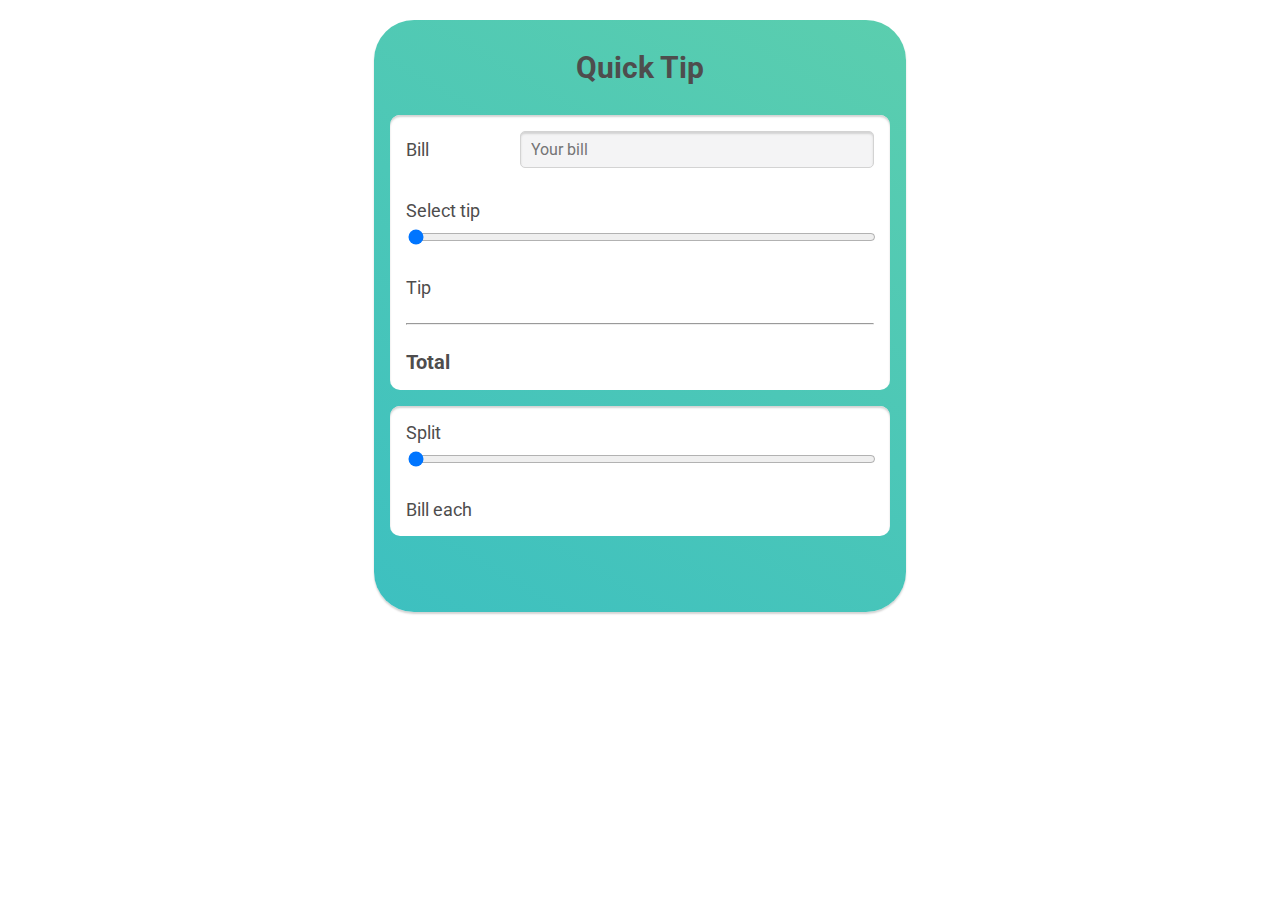
<file: index.html>
<!DOCTYPE html>
<html lang="pt-br">
  <head>
    <meta charset="UTF-8" />
    <meta name="viewport" content="width=device-width, initial-scale=1.0" />
    <meta http-equiv="X-UA-Compatible" content="ie=edge" />
    <link
      href="https://fonts.googleapis.com/css2?family=Roboto:ital,wght@0,300;0,700;1,400&display=swap"
      rel="stylesheet"
    />
    <link rel="stylesheet" type="text/css" href="style.css" />
    <title>Quick Tip</title>
  </head>
  <body>
    <main oninput="update()">
      <h1>Quick Tip</h1>
      <section>
        <div class="bill">
          <label for="yourBill">Bill</label>
          <input 
            type="number" 
            placeholder="Your bill" 
            id="yourBill"  />
        </div>
        <div>
          <div class="space-between">
            <label for="">Select tip</label
            ><span id="tipPercent"></span>
          </div>
          <input type="range" value="0" id="tipInput" class="range" />
        </div>
        <div class="space-between">
          <span>Tip</span>
          <span id="tipValue"></span>
        </div>
        <hr />
        <div class="space-between total">
          <span>Total</span>
          <span id="totalWithTip"></span>
        </div>
      </section>

      <section>
        <div>
          <div class="space-between">
            <label for="splitInput">Split</label>
            <span id="splitValue"></span>
          </div>
          <input
            type="range"
            min="1"
            max="10"
            value="1"
            id="splitInput"
            class="range"
          />
        </div>
        <div class="space-between">
          <span>Bill each</span>
          <span id="billEach"></span>
        </div>
      </section>
    </main>
    <script src="index.js"></script>
  </body>
</html>
</file>
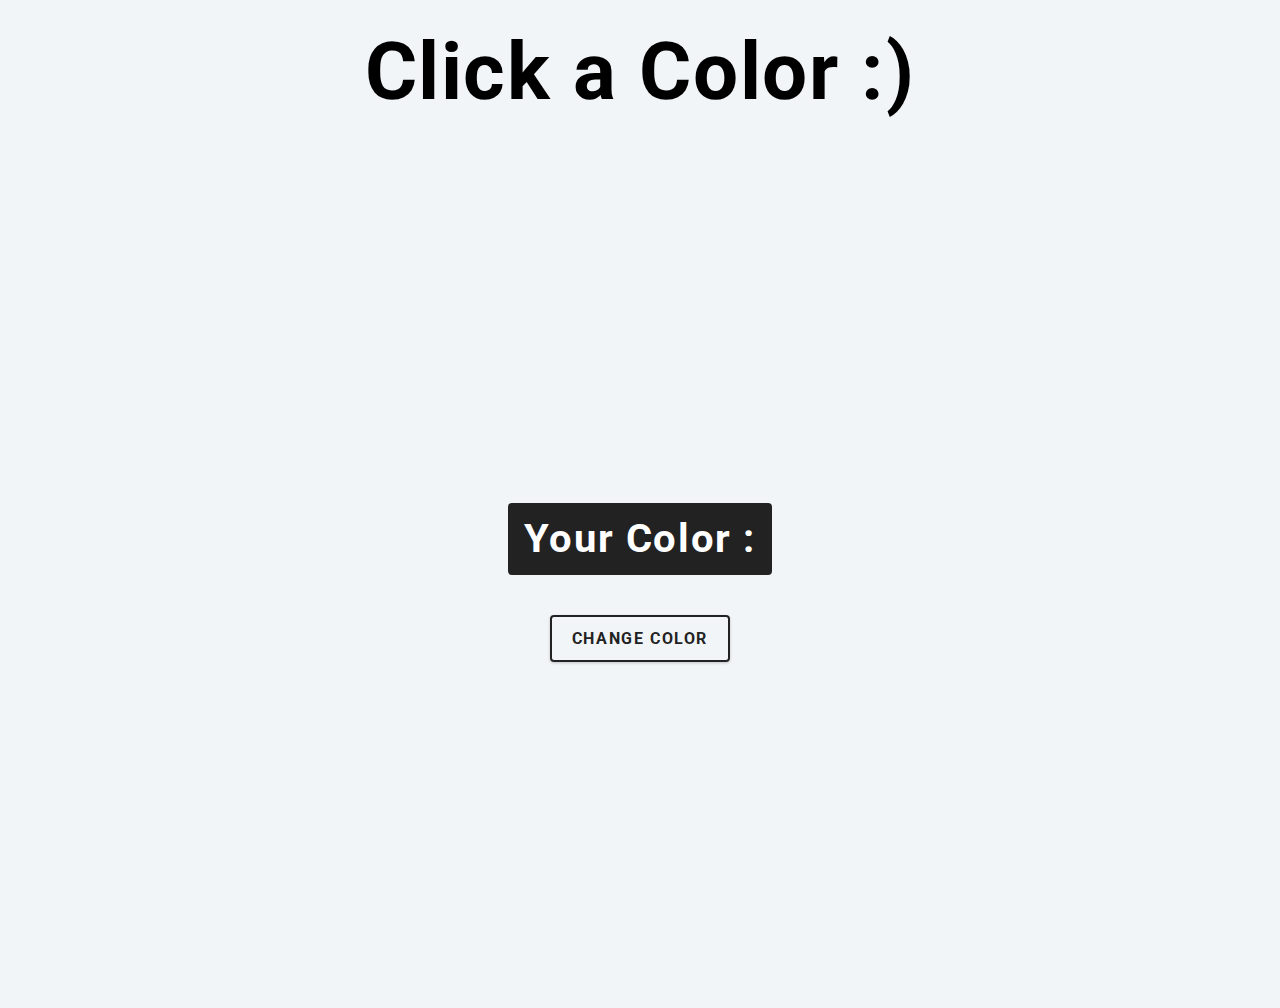
<file: Dia 06/index.html>
<!DOCTYPE html>
<html lang="en">
  <head>
    <meta charset="UTF-8" />
    <meta name="viewport" content="width=device-width, initial-scale=1.0" />
    <title>Pick a Color App</title>
    <link rel="stylesheet" type="text/css" href="Styles.css" />
  </head>
  <body>
    <h1>Click a Color :)</h1>
    <main>
        <div class="container">
          <h2>Your Color : <span class="color"></span></h2>
          <button class="btn btn-hero" id="btn">CHANGE COLOR</button>
        </div>
      </main>
    <script src="index.js"></script>
  </body>
</html>
</file>
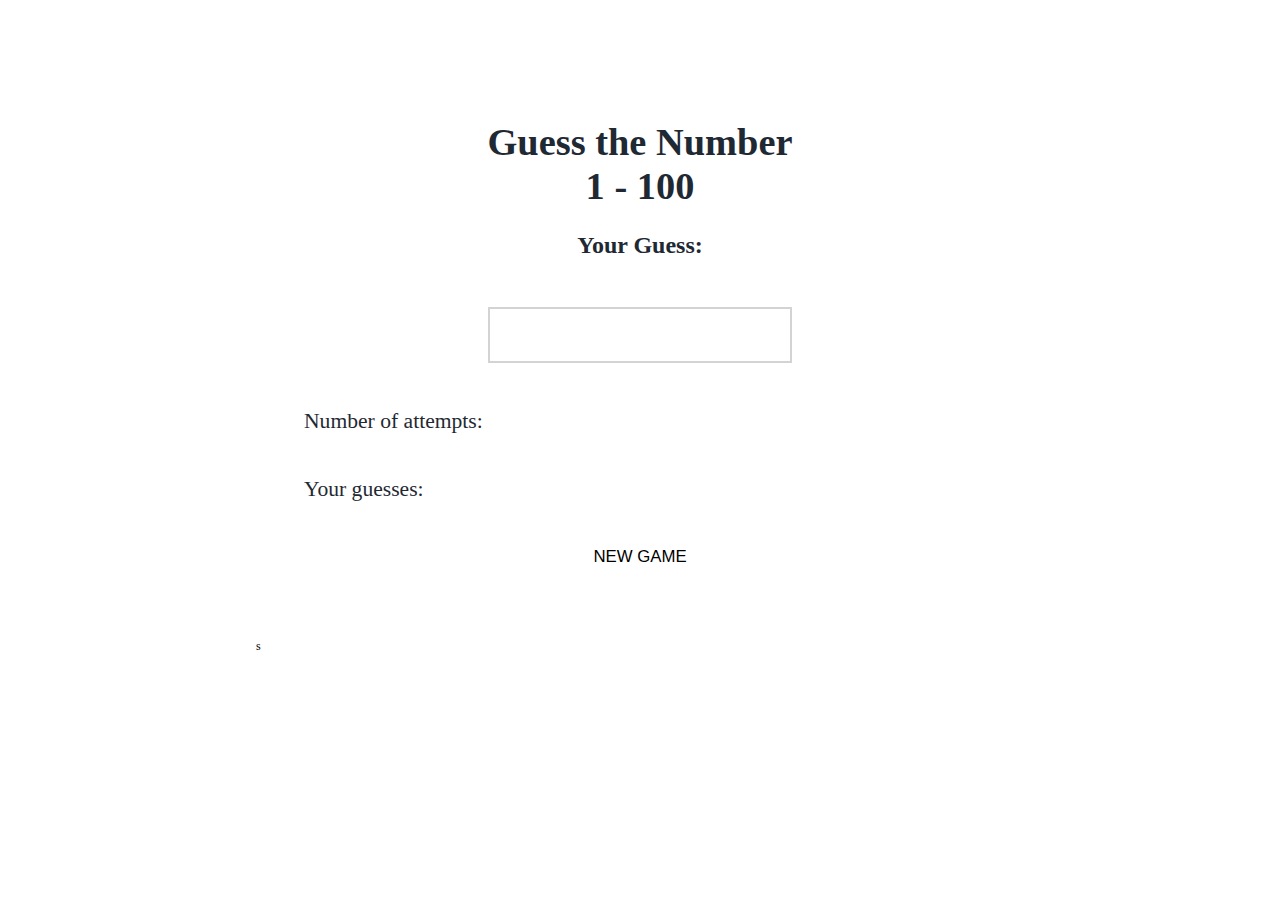
<file: Dia 07/index.html>
<!DOCTYPE html>
<html lang="en">
  <head>
    <meta charset="UTF-8" />
    <meta name="viewport" content="width=device-width, initial-scale=1.0" />
    <meta http-equiv="X-UA-Compatible" content="ie=edge" />
    <link rel="stylesheet" href="style.css" />
    <title>Guess the number</title>
  </head>
  <body onload="init()" >
    <main>
      <div id="welcomeScreen">
        <h2>Guess the Number <br />1 - 100</h2>
      </div>

      <div id="gameArea">
        <section>
          <h3 id="textOutput">Your Guess:</h3>
          <input type="number" id="inputBox" min="1" max="100" onchange="compareNumbers()"/>
        </section>
        <section class="stats">
          <div class="info">
            <p>Number of attempts:</p>
            <span id="attempts"></span>
          </div>
          <div class="info">
            <p>Your guesses:</p>
            <span id="guesses"></span>
          </div>
        </section>
        <button id="newGameButton" onclick="newGame()">NEW GAME</button>
      </div>
    </main>
    <script src="index.js"></script>
  </body>
</html>s
</file>
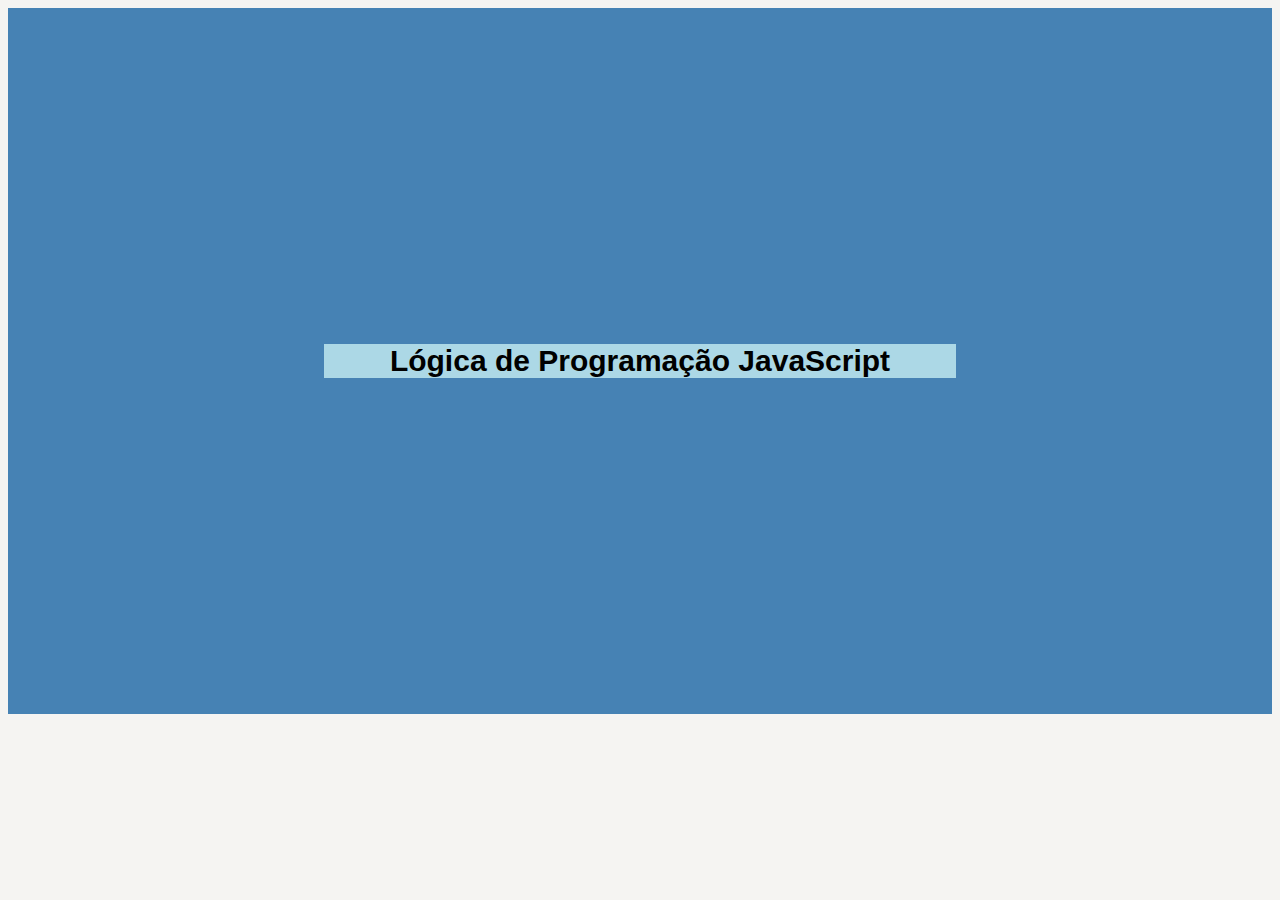
<file: Logica JS/index.html>
<!DOCTYPE html>
<html lang="en">
<head>
    <meta charset="UTF-8">
    <meta http-equiv="X-UA-Compatible" content="IE=edge">
    <meta name="viewport" content="width=device-width, initial-scale=1.0">
    <title>Lógica de Programação JavaScript</title>
    <link rel="stylesheet" type="text/css" href="style.css" >
</head>
<body>
    <div class="container">

        <h1>Lógica de Programação JavaScript</h1>

    </div>
    


    <script src="aula16.js" ></script>
</body>
</html>
</file>
<file: style.css>
html {
    font-family: "Roboto", sans-serif;
    font-size: 10px;
    color: #4e4d4d;
  }
  
  main {
    max-width: 50rem;
    margin: 2rem auto;
    padding: 3rem 1.6rem 6rem 1.6rem;
    background: linear-gradient(30deg, #3dc0c0, #5bceae);
    border-radius: 4rem;
    box-shadow: 0 2px 2px lightgray;
  }
  
  h1 {
    text-align: center;
    font-size: 3rem;
    margin: 0;
    padding-bottom: 3rem;
  }
  
  section {
    background-color: white;
    font-size: 1.8rem;
    margin-bottom: 1.6rem;
    padding: 0 1.6rem;
    border-radius: 1rem;
    box-shadow: inset 0 2px 2px lightgray;
  }
  
  section > div {
    padding: 1.6rem 0;
  }
  
  .bill {
    display: flex;
  }
  .bill label {
    flex: 1;
    align-self: center;
  }
  .bill input {
    flex: 3;
  }
  
  input[type="number"] {
    font-family: inherit;
    background: #f4f4f5;
    font-size: 1.6rem;
    border: 1px solid lightgray;
    border-radius: 0.5rem;
    padding: 0.8rem 0 0.8rem 1rem;
    box-shadow: inset 0 2px 2px lightgray;
  }
  
  .space-between {
    display: flex;
    justify-content: space-between;
  }
  
  .total {
    font-size: 2rem;
    font-weight: bolder;
  }
  
  .range {
    
    width: 100%;
    height: 8px;
    margin-top: 1.2rem;
    background: #eee;
    border-radius: 0.3rem;
    outline-color: #5bceae;
  }
  
  .range::-webkit-slider-thumb {
    -webkit-appearance: none;
    width: 2.2rem;
    height: 2.2rem;
    border-radius: 50%;
    background: #3dc0c0;
    cursor: pointer;
  }
  
  .range::-moz-range-thumb {
    width: 2.2rem;
    height: 2.2rem;
    border-radius: 50%;
    background: #3dc0c0;
    cursor: pointer;
    border: 0;
  }
  
  .range::-moz-focus-outer {
    border: 0;
  }
</file>
<file: Dia 06/Styles.css>
@import url("https://fonts.googleapis.com/css?family=Open+Sans|Roboto:400,700&display=swap");

:root {
  /* dark shades of primary color*/
  --clr-primary-1: hsl(205, 86%, 17%);
  --clr-primary-2: hsl(205, 77%, 27%);
  --clr-primary-3: hsl(205, 72%, 37%);
  --clr-primary-4: hsl(205, 63%, 48%);
  /* primary/main color */
  --clr-primary-5: hsl(0, 0%, 100%);
  /* lighter shades of primary color */
  --clr-primary-6: hsl(205, 89%, 70%);
  --clr-primary-7: hsl(205, 90%, 76%);
  --clr-primary-8: hsl(205, 86%, 81%);
  --clr-primary-9: hsl(205, 90%, 88%);
  --clr-primary-10: hsl(205, 100%, 96%);
  /* darkest grey - used for headings */
  --clr-grey-1: hsl(209, 61%, 16%);
  --clr-grey-2: hsl(211, 39%, 23%);
  --clr-grey-3: hsl(209, 34%, 30%);
  --clr-grey-4: hsl(209, 28%, 39%);
  /* grey used for paragraphs */
  --clr-grey-5: hsl(210, 22%, 49%);
  --clr-grey-6: hsl(209, 23%, 60%);
  --clr-grey-7: hsl(211, 27%, 70%);
  --clr-grey-8: hsl(210, 31%, 80%);
  --clr-grey-9: hsl(212, 33%, 89%);
  --clr-grey-10: hsl(210, 36%, 96%);
  --clr-white: #fff;
  --clr-red-dark: hsl(360, 67%, 44%);
  --clr-red-light: hsl(360, 71%, 66%);
  --clr-green-dark: hsl(125, 67%, 44%);
  --clr-green-light: hsl(125, 71%, 66%);
  --clr-black: #222;
  --ff-primary: "Roboto", sans-serif;
  --ff-secondary: "Open Sans", sans-serif;
  --transition: all 0.3s linear;
  --spacing: 0.1rem;
  --radius: 0.25rem;
  --light-shadow: 0 5px 15px rgba(0, 0, 0, 0.1);
  --dark-shadow: 0 5px 15px rgba(0, 0, 0, 0.2);
  --max-width: 1170px;
  --fixed-width: 620px;
}
/*
=============== 
Global Styles
===============
*/

*,
::after,
::before {
  margin: 0;
  padding: 0;
  box-sizing: border-box;
}
body {
  font-family: var(--ff-secondary);
  background: var(--clr-grey-10);
  color: var(--clr-grey-1);
  line-height: 1.5;
  font-size: 0.875rem;
}
ul {
  list-style-type: none;
}
a {
  text-decoration: none;
}
h1 {
    letter-spacing: var(--spacing);
    line-height: 1.25;
    margin-bottom: 0.75rem;
    font-family: var(--ff-primary);
}
h2,
h3,
h4 {
  letter-spacing: var(--spacing);
  text-transform: capitalize;
  line-height: 1.25;
  margin-bottom: 0.75rem;
  font-family: var(--ff-primary);
}
h1 {
  font-size: 3rem;
}
h2 {
  font-size: 2rem;
}
h3 {
  font-size: 1.25rem;
}
h4 {
  font-size: 0.875rem;
}
p {
  margin-bottom: 1.25rem;
  color: var(--clr-grey-5);
}
@media screen and (min-width: 800px) {
  h1 {
    text-align: center;
    padding: 2rem 0;
    font-size: 5rem;
    color:rgb(0, 0, 0)
  }
  h2 {
    font-size: 2.5rem;
  }
  h3 {
    font-size: 1.75rem;
  }
  h4 {
    font-size: 1rem;
  }
  body {
    font-size: 1rem;
  }
  h1,
  h2,
  h3,
  h4 {
    line-height: 1;
  }
}
/*  global classes */

/* section */
.section {
  padding: 5rem 0;
}

.section-center {
  width: 90vw;
  margin: 0 auto;
  max-width: 1170px;
}
@media screen and (min-width: 992px) {
  .section-center {
    width: 95vw;
  }
}
main {
  min-height: 100vh;
  display: grid;
  place-items: center;
}

/*
=============== 
Container
===============
*/
main {
  min-height: calc(100vh - 3rem);
  display: grid;
  place-items: center;
}
.container {
  text-align: center;
}
.container h2 {
  background: var(--clr-black);
  color: var(--clr-white);
  padding: 1rem;
  border-radius: var(--radius);
  margin-bottom: 2.5rem;
}
.color {
  color: var(--clr-primary-5);
}
.btn-hero {
  font-family: var(--ff-primary);
  text-transform: uppercase;
  background: transparent;
  color: var(--clr-black);
  letter-spacing: var(--spacing);
  display: inline-block;
  font-weight: 700;
  transition: var(--transition);
  border: 2px solid var(--clr-black);
  cursor: pointer;
  box-shadow: 0 1px 3px rgba(0, 0, 0, 0.2);
  border-radius: var(--radius);
  font-size: 1rem;
  padding: 0.75rem 1.25rem;
}
.btn-hero:hover {
  color: var(--clr-white);
  background: var(--clr-black);
}
</file>
<file: Dia 07/style.css>
root {
    --green: #5ed68a;
    --red: #1ea6c8;
    --background: #fafafa;
    --gradient-1: #343e63;
    --gradient-2: #2a3352;
  }
  
  html {
    font-size: 12px;
    font-weight: 300;
  }
  
  body {
    width: 90vw;
    margin: 0 auto;
    background: radial-gradient(var(--gradient1), var(--gradient2));
    padding: 4rem;
  }
  
  main {
    text-align: center;
    background: var(--background);
    border: solid var(--red);
    border-width: 8px 8px 8px 8px;
    min-height: 40vh;
    border-radius: 2rem 2rem 2rem 2rem;
    padding: 4rem;
    color: #1f2933;
  }
  
  h2 {
    font-size: 3.2rem;
    margin: 2rem 2rem 2rem 2rem;
  }
  
  p {
    font-size: 1.8rem;
  }

  .button-wrapper {
    display: flex;
    flex-direction: column;
  }
  
  button {
    border: none;
    cursor: pointer;
    background: var(--green);
    padding: 2rem 6rem;
    border-radius: 1rem 1rem 0 0;
    font-size: 1.4rem;
  }
  
  button:last-child {
    background: var(--red);
    border-radius: 0 0 1rem 1rem;
  }

  /* game screen */
  
  h3 {
    font-size: 2rem;
  }
  
  input {
    border: 2px solid lightgray;
    background: transparent;
    margin: 2rem 0;
    padding: 1rem 0;
    width: 25rem;
    text-align: center;
    font-size: 2rem;
  }

  .stats {
    text-align: left;
  }
  
  .info {
    display: flex;
    justify-content: space-between;
    align-items: center;
  }
  
  .info span {
    font-size: 1.6rem;
  }

  #newGameButton {
    border-radius: 0;
  }
  
  @media (min-width: 800px) {
    body {
      width: 60vw;
    }
  }
</file>
<file: Logica JS/style.css>
body{
    background: #f5f4f2;
    
}
.container{

       font-size: 10px;
       padding: 25%;
       font-family: Arial, Helvetica, sans-serif;
       background-color: #4682b4;

}
h1{
    text-align: center;
    font-size: 3em;
    font-weight: bold;
    background-color: #f5f4f2;
    background: rgb(172, 216, 230);


}
</file>
